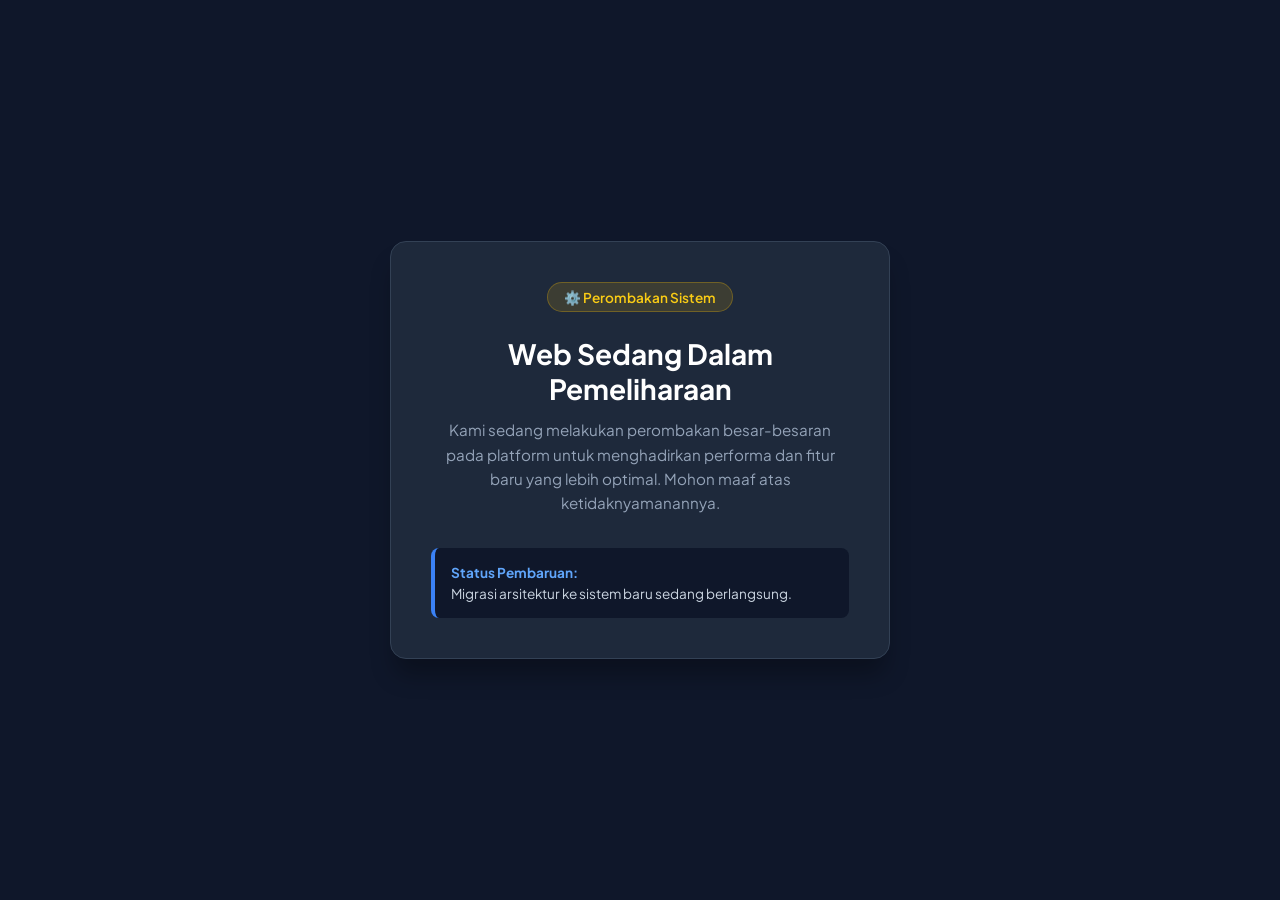
<file: Frontend/index.html>
<!DOCTYPE html>
<html lang="id">
<head>
  <meta charset="UTF-8">
  <meta name="viewport" content="width=device-width, initial-scale=1.0">
  <title>Pemberitahuan - Pemeliharaan Sistem</title>
  <link href="https://fonts.googleapis.com/css2?family=Plus+Jakarta+Sans:wght@400;600;700&display=swap" rel="stylesheet">
  <style>
    * {
      margin: 0;
      padding: 0;
      box-sizing: border-box;
      font-family: 'Plus Jakarta Sans', sans-serif;
    }
    body {
      background: #0f172a;
      color: #f8fafc;
      min-height: 100vh;
      display: flex;
      align-items: center;
      justify-content: center;
      padding: 1.5rem;
    }
    .card {
      background: #1e293b;
      border: 1px solid #334155;
      padding: 2.5rem;
      border-radius: 16px;
      max-width: 500px;
      width: 100%;
      text-align: center;
      box-shadow: 0 20px 25px -5px rgba(0, 0, 0, 0.3);
    }
    .badge {
      display: inline-block;
      background: rgba(234, 179, 8, 0.15);
      color: #facc15;
      padding: 0.35rem 1rem;
      border-radius: 50px;
      font-size: 0.85rem;
      font-weight: 600;
      margin-bottom: 1.5rem;
      border: 1px solid rgba(234, 179, 8, 0.3);
    }
    h1 {
      font-size: 1.75rem;
      font-weight: 700;
      margin-bottom: 0.75rem;
      color: #ffffff;
    }
    p {
      color: #94a3b8;
      font-size: 0.95rem;
      line-height: 1.6;
      margin-bottom: 2rem;
    }
    .status-box {
      background: #0f172a;
      border-radius: 8px;
      padding: 1rem;
      text-align: left;
      font-size: 0.85rem;
      color: #cbd5e1;
      border-left: 4px solid #3b82f6;
    }
    .status-box strong {
      color: #60a5fa;
      display: block;
      margin-bottom: 0.25rem;
    }
  </style>
</head>
<body>

  <div class="card">
    <div class="badge">⚙️ Perombakan Sistem</div>
    <h1>Web Sedang Dalam Pemeliharaan</h1>
    <p>Kami sedang melakukan perombakan besar-besaran pada platform untuk menghadirkan performa dan fitur baru yang lebih optimal. Mohon maaf atas ketidaknyamanannya.</p>
    
    <div class="status-box">
      <strong>Status Pembaruan:</strong>
      Migrasi arsitektur ke sistem baru sedang berlangsung.
    </div>
  </div>

</body>
</html>
</file>
